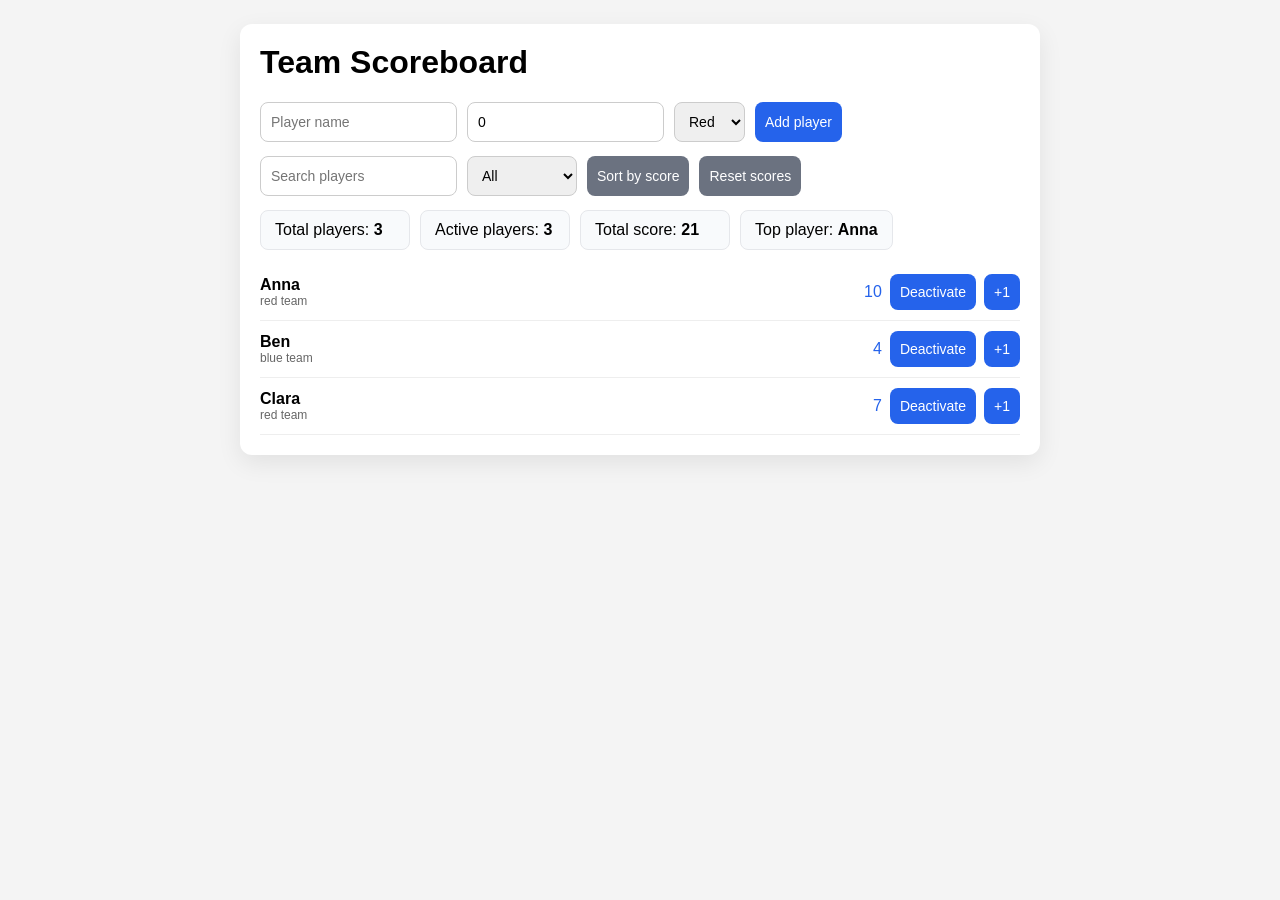
<file: task1.html>
<!doctype html>
<html lang="en">
  <head>
    <meta charset="UTF-8" />
    <meta name="viewport" content="width=device-width, initial-scale=1.0" />
    <title>Scoreboard Debug Exercise</title>
    <link rel="stylesheet" href="style1.css" />

<!-- Commented out this vertion of script and replaced with src at the bottom of body -->
<!-- <script href="script1.js"></script> --> 
  </head>
  <body>
    <div class="app">
      <h1>Team Scoreboard</h1>

      <div class="controls">
        <input id="nameInput" type="text" placeholder="Player name" />
        <input id="scoreInput" type="number" placeholder="Score" value="0" />
        <select id="teamInput">
          <option value="red">Red</option>
          <option value="blue">Blue</option>
        </select>
        <button id="addBtn">Add player</button>
      </div>

      <div class="controls">
        <input id="searchInput" type="text" placeholder="Search players" />
        <select id="filterInput">
          <option value="all">All</option>
          <option value="red">Red team</option>
          <option value="blue">Blue team</option>
          <option value="active">Active only</option>
        </select>
        <button id="sortBtn" class="gray">Sort by score</button>
        <button id="resetBtn" class="gray">Reset scores</button>
      </div>

      <div class="stats">
        <div>Total players: <strong id="totalPlayers">0</strong></div>
        <div>Active players: <strong id="activePlayers">0</strong></div>
        <div>Total score: <strong id="totalScore">0</strong></div>
        <div>Top player: <strong id="topPlayer">-</strong></div>
      </div>

      <ul id="playerList"></ul>
    </div>

  <!-- Added Script with src, not href. And placed at the bottom of body -->
  <script src="script1.js"></script>
  </body>
</html>
</file>
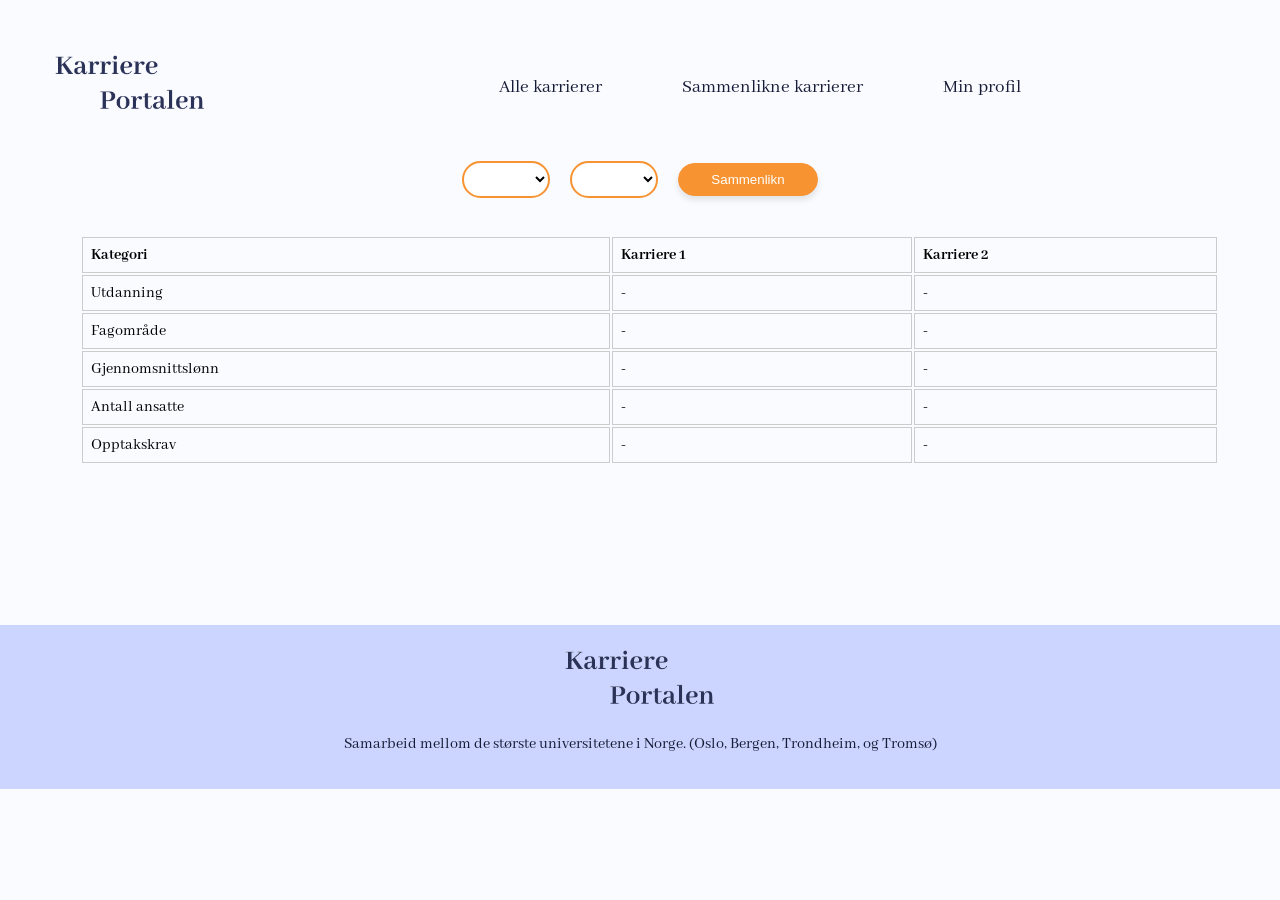
<file: task 3/comparingpage.html>
<!DOCTYPE html>
<html lang="en">
  <head>
    <meta charset="UTF-8" />
    <meta name="viewport" content="width=device-width, initial-scale=1.0" />
    <link rel="stylesheet" href="css/comparingpage.css" />
    <link
      href="https://fonts.googleapis.com/css2?family=Abhaya+Libre:wght@400;600;700&display=swap"
      rel="stylesheet"
    />
    <title>Comparingpage</title>
  </head>
  <body>
    <!-- Navbar-->
    <header>
      <a href="listingpage.html"
        ><div class="logo">
          <img src="images/logo.png" alt="" /></div
      ></a>
      <nav>
        <ul>
          <li>
            <a href="listingpage.html#karrierer-section">Alle karrierer</a>
          </li>
          <li><a href="#">Sammenlikne karrierer</a></li>
          <li><a href="">Min profil</a></li>
        </ul>
      </nav>
    </header>

    <div id="careerSelect">
    <select name="" id="career1"></select>
    <select name="" id="career2"></select>
    <button id="compareBtn">Sammenlikn</button>
    </div>
<!-- Add empty table, ready to fill inn with js -->
    <table id="compareTable">
      <tr>
        <th>Kategori</th>
        <th>Karriere 1</th>
        <th>Karriere 2</th>
      </tr>

      <tr>
        <td>Utdanning</td>
        <td id="education1">-</td>
        <td id="education2">-</td>
      </tr>

      <tr>
        <td>Fagområde</td>
        <td id="family1">-</td>
        <td id="family2">-</td>
      </tr>

      <tr>
        <td>Gjennomsnittslønn</td>
        <td id="salary1">-</td>
        <td id="salary2">-</td>
      </tr>

      <tr>
        <td>Antall ansatte</td>
        <td id="employed1">-</td>
        <td id="employed2">-</td>
      </tr>

      <tr>
        <td>Opptakskrav</td>
        <td id="req1">-</td>
        <td id="req2">-</td>
      </tr>
    </table>

    <!-- Footer-->

    <footer>
      <img src="images/logo.png" alt="" />
      <p>
        Samarbeid mellom de største universitetene i Norge. (Oslo, Bergen,
        Trondheim, og Tromsø)
      </p>
    </footer>

    <script src="js/comparingpage.js"></script>
  </body>
</html>
</file>
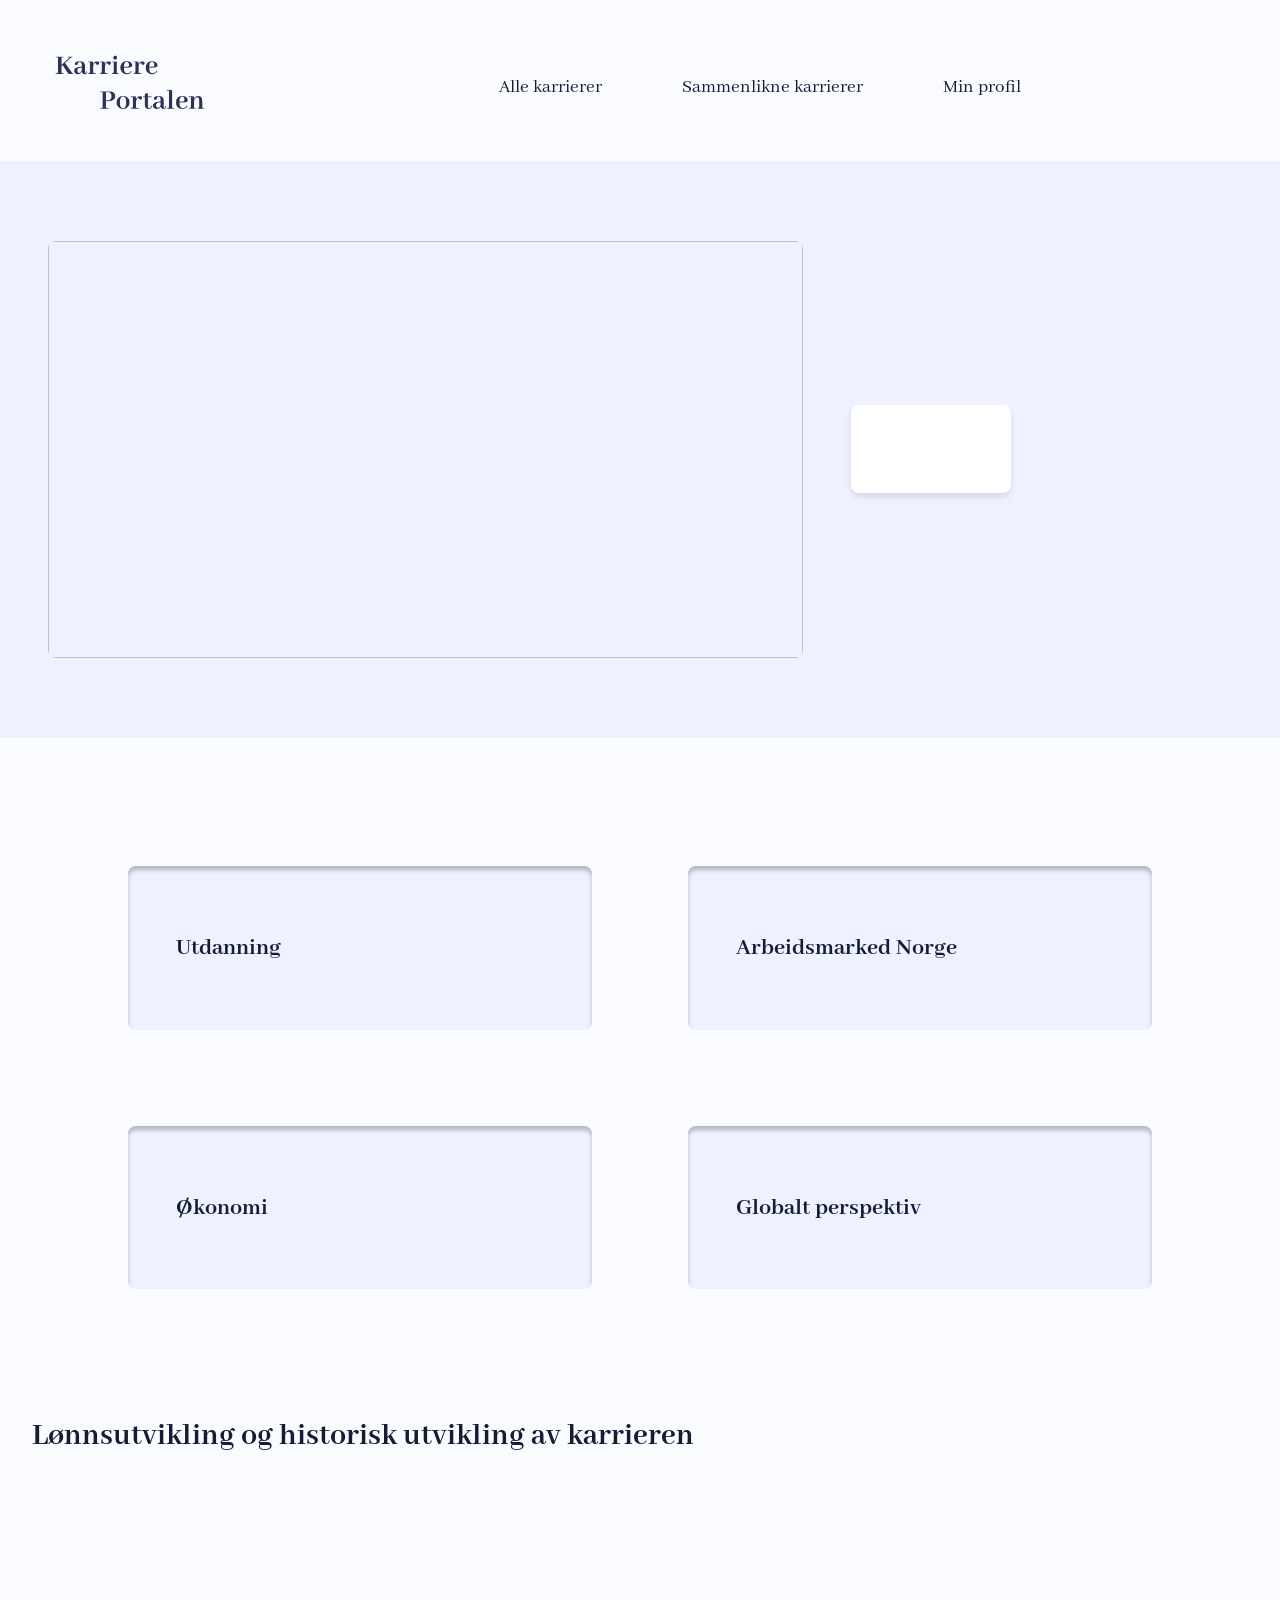
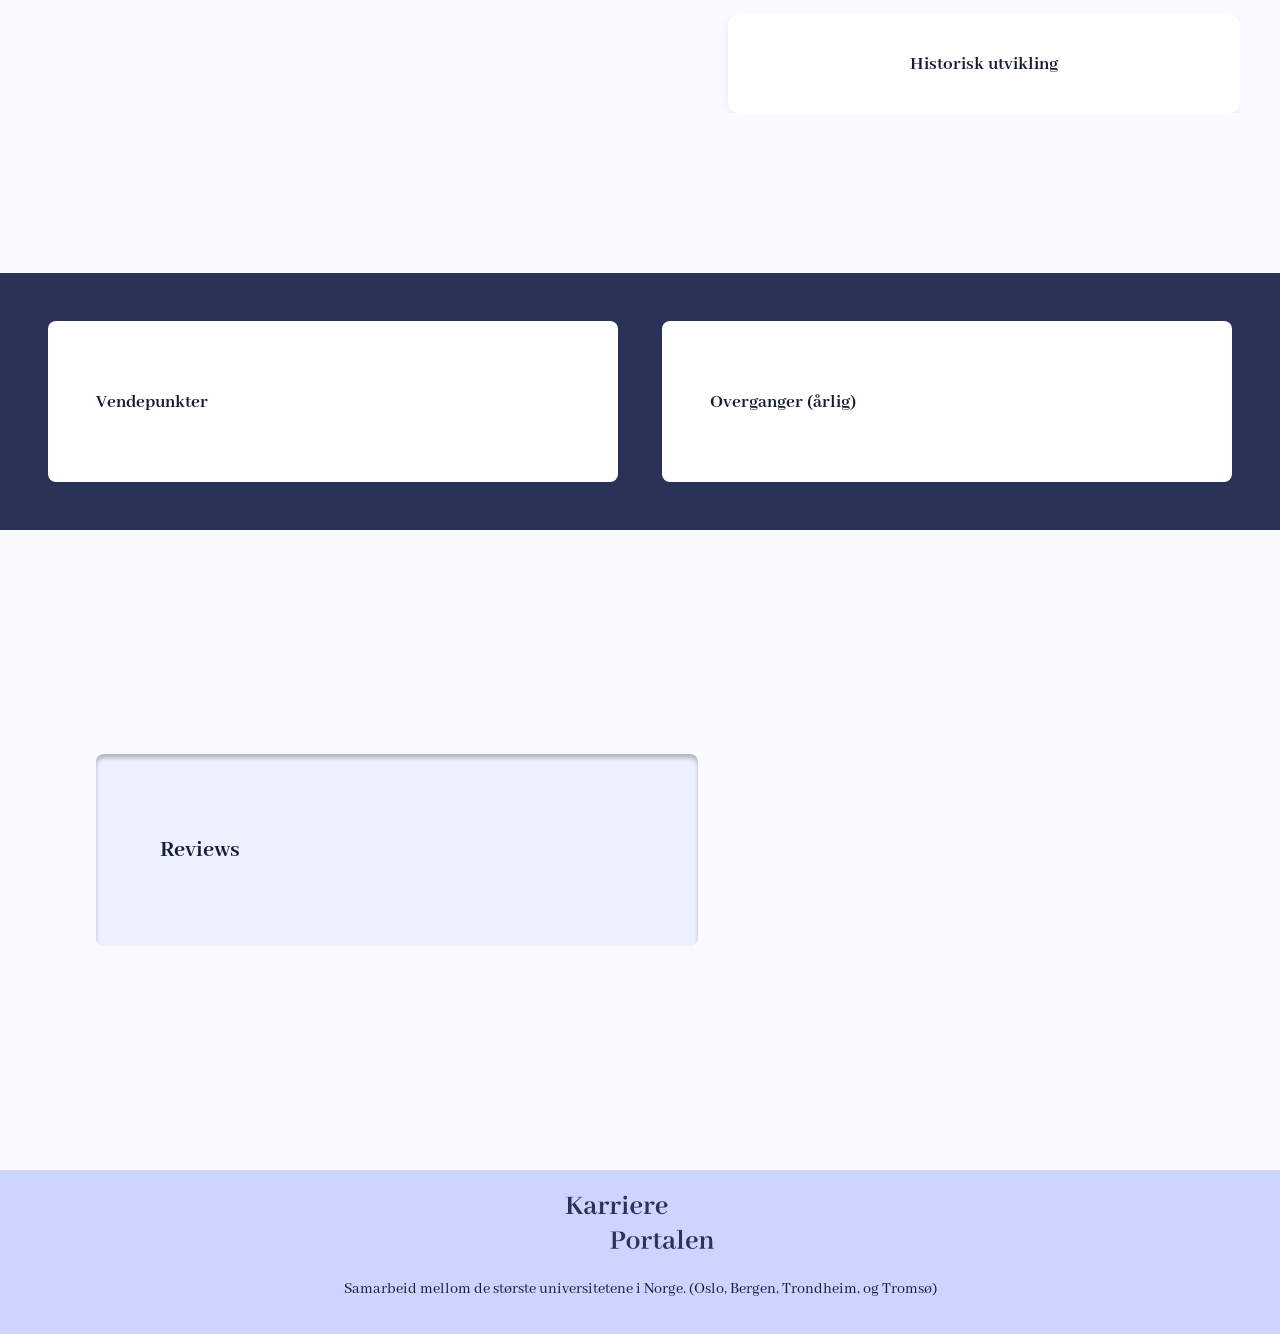
<file: task 3/detailpage.html>
<!DOCTYPE html>
<html lang="no">
  <head>
    <meta charset="UTF-8" />
    <meta name="viewport" content="width=device-width, initial-scale=1.0" />
    <link rel="stylesheet" href="css/detailpage.css" />
    <link
      href="https://fonts.googleapis.com/css2?family=Abhaya+Libre:wght@400;600;700&display=swap"
      rel="stylesheet"
    />
    <script src="https://code.highcharts.com/highcharts.js"></script>
    <title>Detailpage</title>
  </head>
  <body>
    <!-- Navbar-->
    <header>
      <a href="listingpage.html"
        ><div class="logo">
          <img src="images/logo.png" alt="" /></div
      ></a>
      <nav>
        <ul>
          <li>
            <a href="listingpage.html#karrierer-section">Alle karrierer</a>
          </li>
          <li><a href="comparingpage.html">Sammenlikne karrierer</a></li>
          <li><a href="">Min profil</a></li>
        </ul>
      </nav>
    </header>

    <!-- Hero-->
    <section class="hero">
      <img id="careerHeroImg" alt="" />
      <div class="detail-card">
        <h1 id="careerTitle"></h1>
        <p id="careerLevel"></p>
        <p id="careerFamily"></p>
        <p id="careerDesc"></p>
      </div>
    </section>

  <!-- Removed because the page does not have any "profilepage" yet so the buttons doesnt have any function yet. Might add later. -->
    <!-- Buttons
    <div class="buttons-detail">
      <button>
        Legg denne karrieren til favoritter
        <img id="icon" src="images/icons/Favorite-icon.png" alt="" />
      </button>
      <a href="comparingpage.html"
        ><button>
          Sammenlikn med andre karrierer
          <img id="icon" src="images/icons/Compare-icon.png" alt="" /></button
      ></a>
      <button>
        Søk skoleplass her
        <img id="icon" src="images/icons/Search icon.png" alt="" />
      </button>
    </div> -->
  
    <!-- Oversikt-->
    <section class="oversikt">
      <div class="cards-oversikt">
        <h2>Utdanning</h2>
        <div id="detailEducation"></div>
      </div>

      <div class="cards-oversikt">
        <h2>Arbeidsmarked Norge</h2>
        <div id="jobMarket"></div>
      </div>

      <div class="cards-oversikt">
        <h2>Økonomi</h2>
        <div id="ecoInfo"></div>
      </div>

      <div class="cards-oversikt">
        <h2>Globalt perspektiv</h2>
        <div id="globalPerspective"></div>
      </div>
    </section>

    <!-- Lønn og historie-->

    <h1 id="lonn-historie">
      Lønnsutvikling og historisk utvikling av karrieren
    </h1>
    <section class="historie">
      <div id="salaryChart" class="lonn"></div>
      <div class="utvikling">
        <h3>Historisk utvikling</h3>
        <p id="historyText"></p>
      </div>
    </section>

    <!-- Vendepunkter og overganger-->
    <section class="vendepunkter-overganger">
      <div class="vendepunkter">
        <h3>Vendepunkter</h3>
        <p id="pivotalPoints"></p>
      </div>

      <div class="overganger">
        <h3>Overganger (årlig)</h3>
        <p id="careerTransitions"></p>
      </div>
    </section>

    <!-- Reviews-->
    <section class="reviews">
      <div class="score">
        <h1>Reviews</h1>
        <div id="reviewsList"></div>
      </div>
    </section>

<!-- Removed because the career-path is not a part of the API. Could add this in an updated version later. -->
    <!-- Forslag til karrierevei
<h1 id="karriereforslag">Forslag til karrierevei som Siviløkonom</h1>
<section class="karrierevei">

    <div>
        <ul>
            <li>VG1 Studiespesialisering (eller tilsvarende)</li>
            <li><img class="arrow" src="images/icons/arrow.png" alt=""></li>
            <li>VG2 Studiespesialisering - Matematikk (S1/S2 eller R1) anbefales</li>
            <li><img class="arrow" src="images/icons/arrow.png" alt=""></li>
            <li>VG3 Studiespesialisering</li>
            <li><img class="arrow" src="images/icons/arrow.png" alt=""></li>
            <li>Bachelor i økonomi og administrasjon (3 år)</li>
            <li><img class="arrow" src="images/icons/arrow.png" alt=""></li>
            <li>Master i økonomi og administrasjon (2 år)</li>
        </ul>
    </div>

</section> -->

    <!-- Footer-->
    <footer>
      <img src="images/logo.png" alt="" />
      <p>
        Samarbeid mellom de største universitetene i Norge. (Oslo, Bergen,
        Trondheim, og Tromsø)
      </p>
    </footer>
    <script src="js/detailpage.js"></script>
  </body>
</html>
</file>
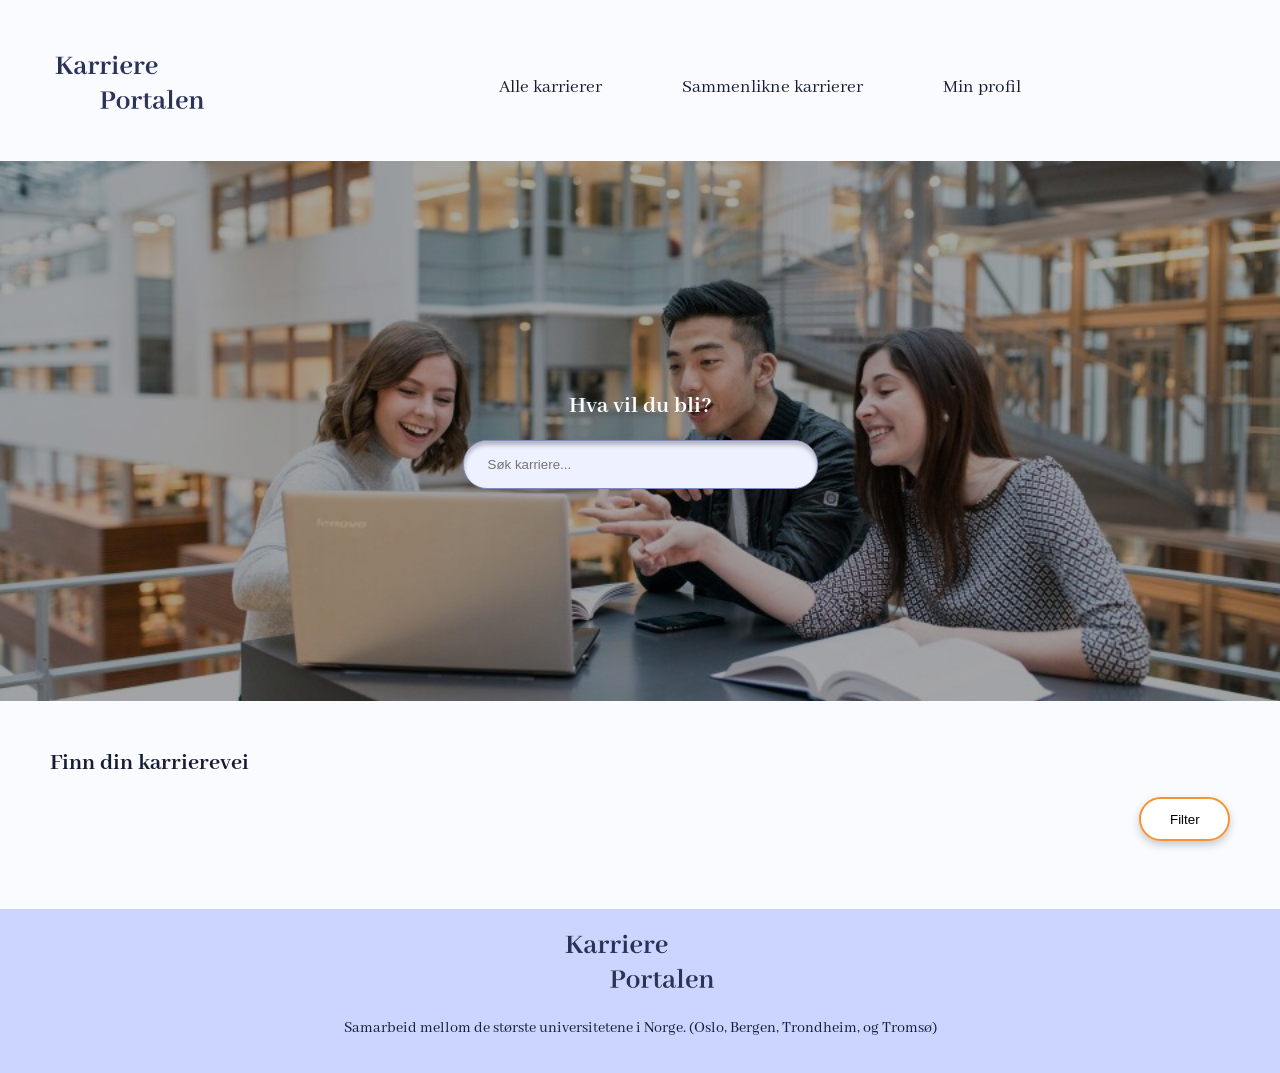
<file: task 3/listingpage.html>
<!DOCTYPE html>
<html lang="no">

<head>
  <meta charset="UTF-8" />
  <meta name="viewport" content="width=device-width, initial-scale=1.0" />
  <link rel="stylesheet" href="css/listingpage.css" />
  <link href="https://fonts.googleapis.com/css2?family=Abhaya+Libre:wght@400;600;700&display=swap" rel="stylesheet" />
  <title>Listingpage</title>
</head>

<body>
  <!-- Navbar-->
  <header>
    <a href="listingpage.html">
      <div class="logo">
        <img src="images/logo.png" alt="" />
      </div>
    </a>
    <nav>
      <ul>
        <li><a href="#karrierer-section">Alle karrierer</a></li>
        <li><a href="comparingpage.html">Sammenlikne karrierer</a></li>
        <li><a href="">Min profil</a></li>
      </ul>
    </nav>
  </header>

  <!-- Hero--> 
  <section class="hero">
    <img src="images/hero.png" alt="" />
    <div class="hero-content">
      <h1>Hva vil du bli?</h1>
      <form class="search">
        <input id="searchInput" type="text" placeholder="Søk karriere..." />
      </form>
    </div>
  </section>

  <div class="container">

    <!-- Finn din karrierevei-->
    <section class="karrierer" id="karrierer-section">
      <h1>Finn din karrierevei</h1>
      <button id="filterButton" type="button">Filter</button>
      <div id="filterContainer" class="hidden">
        <select id="filterLevel">
          <option value="">Alle nivåer</option>
        </select>


        <select id="filterFamily">
          <option value="">Alle fagområder</option>
        </select>
      </div>
      <!-- Career cards -->
      <div class="small-cards" id="careerCards">

    </section>
  </div>

  <!-- Footer-->

  <footer>
    <img class="logo" src="images/logo.png" alt="" />
    <p>
      Samarbeid mellom de største universitetene i Norge. (Oslo, Bergen,
      Trondheim, og Tromsø)
    </p>
  </footer>
  <script src="js/listingpage.js"></script>
</body>

</html>
</file>
<file: style1.css>
body {
      font-family: Arial, sans-serif;
      background: #f4f4f4;
      margin: 0;
      padding: 24px;
    }
    .app {
      max-width: 760px;
      margin: 0 auto;
      background: white;
      padding: 20px;
      border-radius: 12px;
      box-shadow: 0 8px 24px rgba(0,0,0,0.08);
    }
    h1 { margin-top: 0; }
    .controls, .stats {
      display: flex;
      gap: 10px;
      flex-wrap: wrap;
      margin-bottom: 14px;
    }
    input, select, button {
      padding: 10px;
      border: 1px solid #ccc;
      border-radius: 8px;
      font-size: 14px;
    }
    button {
      border: none;
      background: #2563eb;
      color: white;
      cursor: pointer;
    }
    button.gray { background: #6b7280; }
    .stats div {
      background: #f8fafc;
      border: 1px solid #e5e7eb;
      padding: 10px 14px;
      border-radius: 8px;
      min-width: 120px;
    }
    ul {
      list-style: none;
      padding: 0;
      margin: 0;
    }
    li {
      display: grid;
      grid-template-columns: 1fr auto auto auto;
      gap: 8px;
      align-items: center;
      padding: 10px 0;
      border-bottom: 1px solid #eee;
    }
    .name { font-weight: bold; }
    .score { color: #2563eb; }
    .inactive { opacity: 0.5; }
    .small { font-size: 12px; color: #666; }
</file>
<file: task 3/css/comparingpage.css>
/*General body styling*/

#icon {
    width: 25px;
}

img {
    width: 100px;
}

body {
    padding: 3.125rem 0;
    padding-bottom: 0;
    margin: 0;
    font-family: 'Abhaya Libre', serif;
    background-color: #FAFBFF;
}

h1,
h2,
h3,
p {
    color: #161C36;
}
.container{
    margin: 0 3.1rem 0 3.1rem;
}


/*Navbar*/

header {
    display: flex;
    justify-content: space-between;
    align-items: center;
    padding: 0 3.125rem;
    margin-bottom: 2.3rem;
}

nav {
    flex: 1;
    display: flex;
    justify-content: center;
}

.logo img{
    width: 10rem;
    margin-right: 40px;
}

nav li{
    font-size: 1.2rem;
}

nav ul {
    display: flex;
    gap: 5rem;
    list-style: none;    
}

nav a {
    text-decoration: none;
    color: #161C36;
}

header button {
    background-color: #424C7A;
    color: white;
    padding: 1rem 4rem;
    border-radius: 1.5rem;
    cursor: pointer;
    box-shadow: 0 4px 6px rgba(0, 0, 0, 0.1);
    justify-content: center;
}


#career1, #career2 {
    display: flex;
    flex-direction: column;
    align-items: center;
    background-color: white;
    border: 2px solid #f79331;
    padding: 0.5rem 2rem;
    border-radius: 1.5rem;

}

#compareBtn{
    background-color: #f79331;
    color: white;
    padding: 0.5rem 2rem;
    border-radius: 1.5rem;
    cursor: pointer;
    box-shadow: 0 4px 6px rgba(0, 0, 0, 0.1);
    justify-content: center;
    border: 1px solid #f79331;
}

#compareBtn:hover {
    transform: scale(1.05);
}

#compareBtn:active {
    transform: scale(0.95);
}

#careerSelect {
    display: flex;
    justify-content: center;
    align-items: center;
    gap: 1.25rem;
    margin-bottom: 2.3rem;
}

#compareTable {
    width: 89%;
    margin: 2rem 5rem 10rem 5rem;
    table-layout: collapse;
}

th, td {
    border: 1px solid #ccc; /* tynn grå linje */
    padding: 8px;
    text-align: left;

  }

/*Footer*/
footer{
    background-color: #CBD5FF;
    color: black;
    text-align: center;
    padding: 1.25rem 0;
   
}

footer img{
    width: 10rem;
}
</file>
<file: task 3/css/detailpage.css>
/*General body styling*/

#icon {
    width: 25px;
}

img {
    width: 100px;
}

body {
    padding: 3.125rem 0;
    padding-bottom: 0;
    margin: 0;
    font-family: 'Abhaya Libre', serif;
    background-color: #FAFBFF;
}

h1,
h2,
h3,
p {
    color: #161C36;
}

a{
    text-decoration: none;
}

/*Navbar*/

header {
    display: flex;
    justify-content: space-between;
    align-items: center;
    padding: 0 3.125rem;
    margin-bottom: 2.3rem;
}

nav {
    flex: 1;
    display: flex;
    justify-content: center;
}

.logo img{
    width: 10rem;
    margin-right: 40px;
}

nav li{
    font-size: 1.2rem;
}

nav ul {
    display: flex;
    gap: 5rem;
    list-style: none;    
}

nav a {
    text-decoration: none;
    color: #161C36;
}

header button {
    background-color: #424C7A;
    color: white;
    padding: 1rem 4rem;
    border-radius: 1.5rem;
    cursor: pointer;
    box-shadow: 0 4px 6px rgba(0, 0, 0, 0.1);
    justify-content: center;
}

/*Hero*/

.hero{
    display: flex;
    gap: 3rem;
    padding: 5rem 3rem;
    margin: 0;
    align-items: center;
    background-color: #EEF1FF;
}

.hero img{
    width: 47.1875rem;
    height: 26.0625rem;
    border-radius: 0.5rem;
}

.detail-card{
    background-color: white;
    padding: 2rem 5rem 2rem 5rem;
    border-radius: 0.5rem;
    box-shadow: 0 4px 6px rgba(0, 0, 0, 0.1);
}

.detail-card p:first-of-type{
    margin: 0;
    opacity: 0.7;
    font-size: 0.8rem;
}


.detail-card p:last-of-type{
    margin: 1.5rem 0;
    line-height: 1.5;
}

/* Commented out in html, might add in later version */
/*Buttons

.buttons-detail{
    display: flex;
    gap: 5rem;
    justify-content:center;

}

.buttons-detail button{
    display: flex;
    align-items: center;
    justify-content: center;
    gap: 0.2rem;
    margin-left: auto;
    padding:0.8rem 1.8rem;
    border-radius: 1.5rem;
    background-color: #CBD5FF;
    cursor: pointer;
    border: none;
    margin: 3rem 0 0 0;


}*/

/*Oversikt*/

.oversikt{
    display: grid;
    grid-template-columns: repeat(2, 1fr);
    margin: 5rem;
}

.cards-oversikt{
    background-color: #EEF1FF;
    padding: 3rem;
    border-radius: 0.5rem;
    box-shadow: 0 4px 4px 0 rgba(0, 0, 0, 0.25) inset;
    margin: 3rem;

}

.cards-oversikt p{
    margin: 1.5rem 0;
    line-height: 1.5;
}
/*Lønn og historie*/

#lonn-historie{
    margin: 0 0 0 2rem;

}
.historie{
    overflow: auto;
    margin: 0 3rem 3rem 3rem;
    max-width: 1200px;
    display: block;
    margin:10rem auto;
}

.lonn{
    float:left;
    width: 40%;
    margin: 0 4rem 0 0;
}

.utvikling{
    float:right;
    width: 40%;
    margin: 0rem;
    background-color: white;
    padding: 1rem;
    box-shadow: 0 2px 10px 0 rgba(0, 0, 0, 0.08);
    border-radius: 0.625rem;
    text-align: center;
    line-height: 2rem;
    
}

/*Vendepunkter og overganger*/

.vendepunkter-overganger{
    overflow: auto;
    margin: 3rem;
    display: block;
    margin:8rem auto;
    background-color: #2A3258;
    padding: 3rem;
}

.vendepunkter{
    float:left;
    width: 40%;
    background-color: white;
    padding: 3rem;
    border-radius: 0.5rem;
}

.overganger{
    float:right;
    width: 40%;
    background-color: white;
    padding: 3rem;
    border-radius: 0.5rem;
}

.vendepunkter p, h3{
    line-height: 1.5;
}

.overganger p, h3{
    line-height: 1.5;
}


/*Reviews*/

.reviews{
    overflow: auto;
    margin: 3rem;
    display: block;
    margin:8rem auto;
    padding: 3rem;
    max-width: 1200px;
}

.score{
    float: left;
    width: 40%;
    background-color: #EEF1FF;
    padding: 4rem;
    border-radius: 0.5rem;
    box-shadow: 0 4px 4px 0 rgba(0, 0, 0, 0.25) inset;
    margin: 3rem;
    line-height: 1.5rem;
}

.tilfredshet{
    float: right;
    width: 20%;
    background-color: #EEF1FF;
    padding: 4rem;
    border-radius: 0.5rem;
    box-shadow: 0 4px 4px 0 rgba(0, 0, 0, 0.25) inset;
    margin: 3rem;
    line-height: 1.5rem;
}

/* Commented out in html, might add in later version */
/*Forslag til karrierevei

#karriereforslag{
    margin: 3rem 0 0 2rem;
}

.karrierevei{
    display: flex;
    justify-content: center;
    margin: 0 0 5rem 0;

}

.karrierevei li{
    display: inline-block;
    max-width: 180px;
    margin: 1rem;

}

.karrierevei ul{
    list-style: none;
    padding: 0;
}

.arrow{
    width: 30px;
    height: 30px;
}
*/

/*footer*/

footer {
    background-color: #CBD5FF;
    color: black;
    text-align: center;
    padding: 1.25rem 0;
    margin: 3rem 0 0 0;

}

footer img{
    width: 10rem;
}
</file>
<file: task 3/css/listingpage.css>
/*General body styling*/

#icon {
    width: 25px;
}

img {
    width: 100px;
}

body {
    padding: 3.125rem 0;
    padding-bottom: 0;
    margin: 0;
    font-family: 'Abhaya Libre', serif;
    background-color: #FAFBFF;
}

h1,
h2,
h3,
p {
    color: #161C36;
}

.container {
    margin: 0 3.1rem 0 3.1rem;
}

/*Navbar*/

header {
    display: flex;
    justify-content: space-between;
    align-items: center;
    padding: 0 3.125rem;
    margin-bottom: 2.3rem;
}

nav {
    flex: 1;
    display: flex;
    justify-content: center;
}

.logo img{
    width: 10rem;
    margin-right: 40px;
}

nav li{
    font-size: 1.2rem;
}

nav ul {
    display: flex;
    gap: 5rem;
    list-style: none;    
}

nav a {
    text-decoration: none;
    color: #161C36;
}


/*Hero*/

.hero {
    position: relative;
    height: 60vh;
    overflow: hidden;
    margin: 0 0 3rem 0;
}

.hero img {
    position: absolute;
    inset: 0;
    width: 100%;
    height: 100%;
    object-fit: cover;
}

.hero-content {
    position: relative;
    z-index: 1;
    height: 100%;

    display: flex;
    flex-direction: column;
    justify-content: center;
    align-items: center;
}

.hero h1 {
    text-align: center;
    color: white;
}

.hero::after {
    content: "";
    position: absolute;
    inset: 0;
    background: rgba(0, 0, 0, 0.35);
}

.search input {
    display: flex;
    background-color: #EEF1FF;
    padding: 1rem 10rem 1rem 1.5rem;
    border-radius: 1.5rem;
    border: 1px solid #7F8BBE;
    box-shadow: inset 0 4px 4px 0 rgba(0, 0, 0, 0.25);
    text-align: left;
}

/*Finn din karrierevei*/

.hidden {
    display: none;
}

#filterContainer.show {
    display: block;
  }

#filterContainer {
    position: absolute;
    top: 49em;
    right: 50px;
    background-color: #f79331;
    border-radius: 0.625rem;
    padding: 1rem;
    box-shadow: 0 4px 8px rgba(0, 0, 0, 0.2);
}

#filterButton {
    display: flex;
    align-items: center;
    justify-content: center;
    gap: 0.2rem;
    margin-left: auto;
    padding: 0.8rem 1.8rem;
    border-radius: 1.5rem;
    background-color: white;
    border: 2px solid #f79331;
    cursor: pointer;
    box-shadow: 0 4px 8px rgba(0, 0, 0, 0.2);

}

#filterButton:hover{
    background-color: #f79331;
    color: white;
    border: 2px solid #f79331;
}

#filterButton:active {
    background-color: #CBD5FF;
    border: none;
}

#filterLevel{
    padding: 0.5rem 2rem;
    border-radius: 1.5rem;
    background-color: white;
}

#filterFamily{
    padding: 0.5rem 2rem;
    border-radius: 1.5rem;
    background-color: white;

}



.karrierer a{
    text-decoration: none;
}

.small-cards {
    display: grid;
    grid-template-columns: repeat(4, 1fr);
    row-gap: 5rem;
    column-gap: 60px;
    margin: 1.25rem 0 3rem 0;

}

.smallcard {
    display: grid;
    grid-template-columns: 1fr;
    background-color: white;
    padding: 0.625rem;
    box-shadow: 0 2px 10px 0 rgba(0, 0, 0, 0.08);
    border-radius: 0.625rem;

}

.smallcard img {
    width: 100%;
    object-fit: cover;
    display: block;
    max-height: 130px;
    border-radius: 0.5rem;
}


/*For å få teksten til å bare ha 2 linjer og ...*/
.smallcard p:first-of-type {
    display: -webkit-box;
    -webkit-box-orient: vertical;
    -webkit-line-clamp: 2;
    line-clamp: 2;
    overflow: hidden;
}

.smallcard p:last-of-type {
    text-align: right;
}

.details-btn {
    display: inline-block;
    padding: 0.5rem 1rem;
    background-color: white;
    border:2px solid #f79331;
    border-radius: 1.5rem;
    text-decoration: none;
    font-size: 0.9rem;
    box-shadow: 0 1px 4px rgba(0, 0, 0, 0.2);
}

.details-btn:hover {
    background-color: #f79331;
    color: white;
    border: 2px solid #f79331;
}

.details-btn:active {
    background-color: #CBD5FF;
    border: none;
    color: black;
}

/*Footer*/
footer {
    background-color: #CBD5FF;
    color: black;
    text-align: center;
    padding: 1.25rem 0;
    margin: 3rem 0 0 0;

}

footer img {
    width: 10rem;
}
</file>
